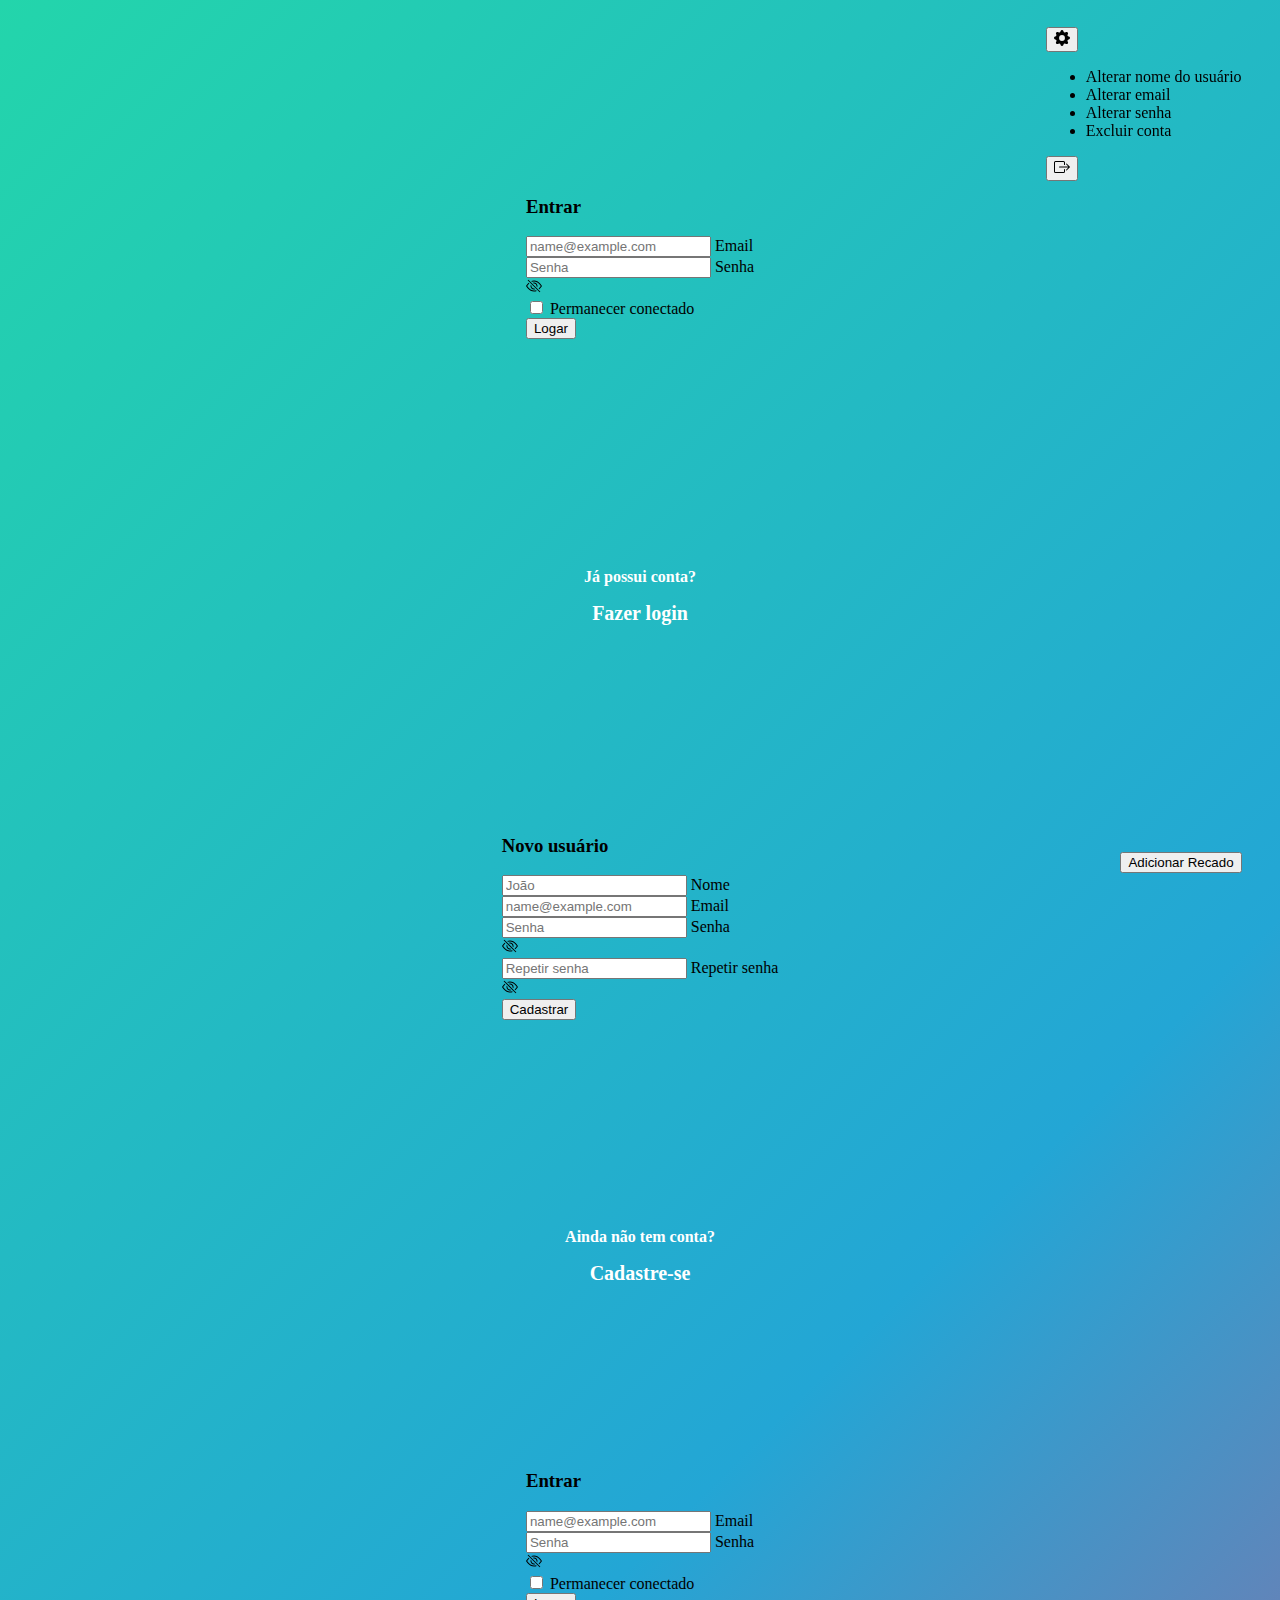
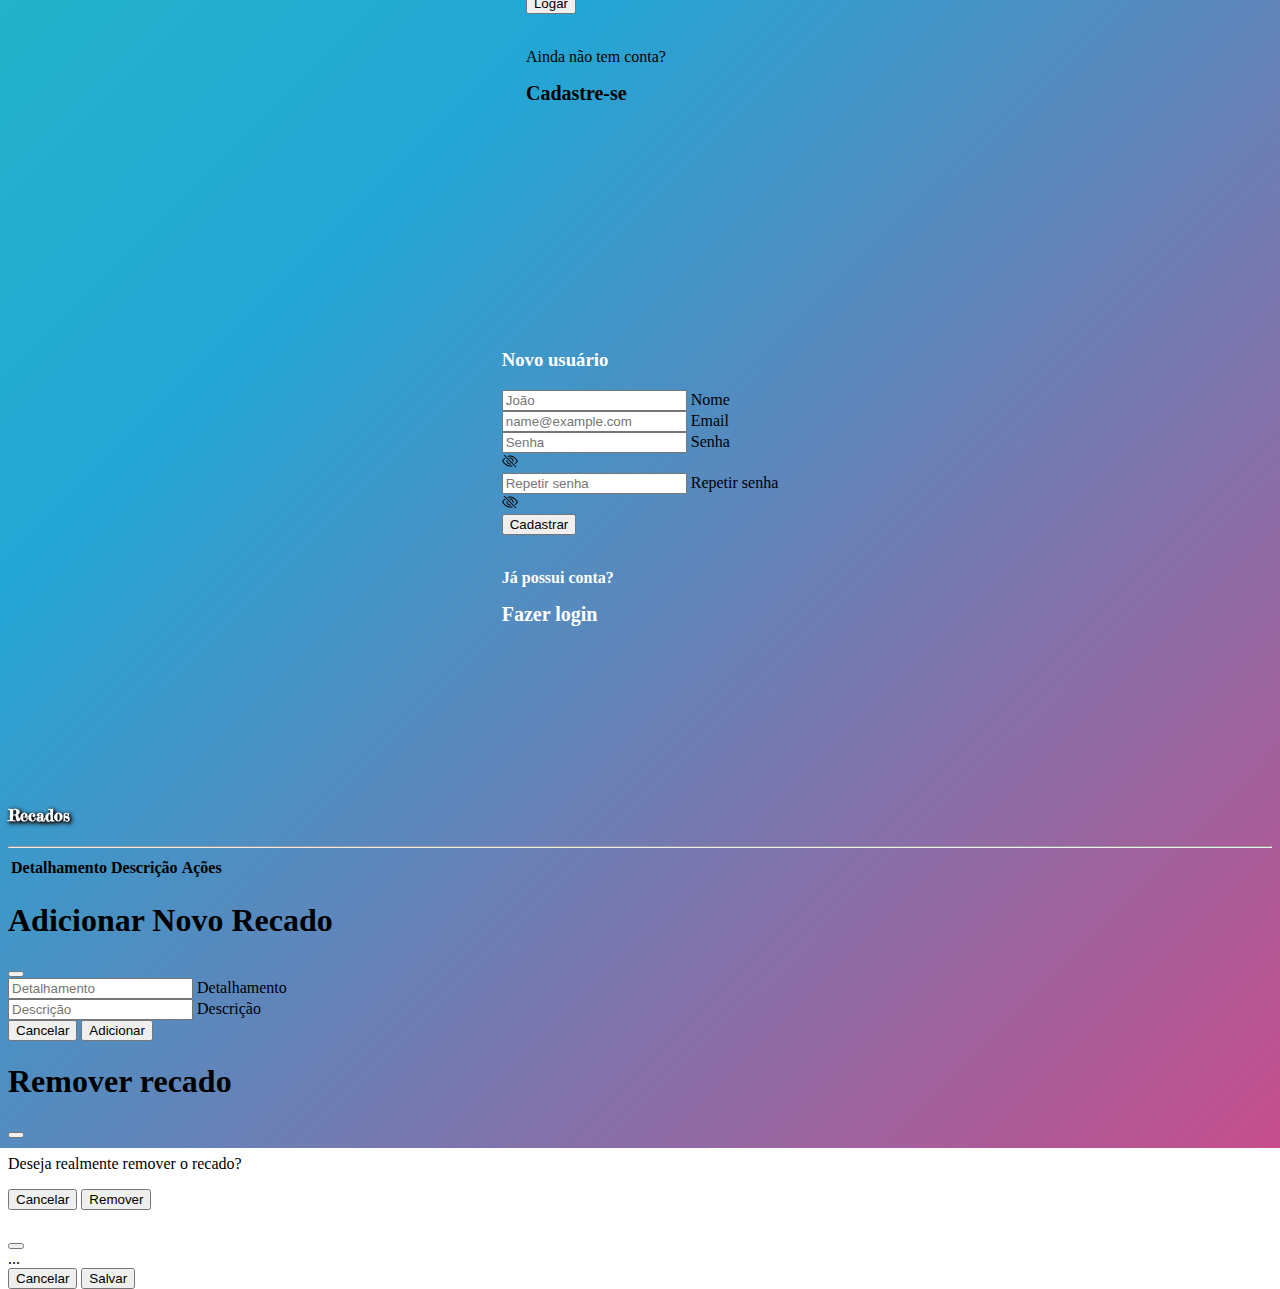
<file: index.html>
<!DOCTYPE html>
<html lang="en">
  <head>
    <meta charset="UTF-8" />
    <meta http-equiv="X-UA-Compatible" content="IE=edge" />
    <meta name="viewport" content="width=device-width, initial-scale=1.0" />
    <link
      href="https://cdn.jsdelivr.net/npm/bootstrap@5.2.2/dist/css/bootstrap.min.css"
      rel="stylesheet"
      integrity="sha384-Zenh87qX5JnK2Jl0vWa8Ck2rdkQ2Bzep5IDxbcnCeuOxjzrPF/et3URy9Bv1WTRi"
      crossorigin="anonymous"
    />
    <link rel="stylesheet" href="./assets/css/style.css" />
    <link rel="stylesheet" href="./assets/css/animations.css" />
    <title>Recados</title>
  </head>
  <body class="p-0 m-0 gradient body-bg-1 vh-100" id="body">
    <!-- Div alerts -->
    <div class="d-flex justify-content-center align-items-center">
      <div id="liveAlertPlaceholder" class="alert text-center"></div>
    </div>
    <!-- Tela index -->
    <div class="container vh-100 d-flex justify-content-center flex-column" id="index">
      <div class="row justify-content-center align-items-center d-none d-sm-flex">
        <!-- Tela de login Ativa -->
        <div class="active col-md-5 bg-info me-2 shadow" id="loginAtivo">
          <div>
            <h3 class="text-center">Entrar</h3>
            <div class="form-floating mb-3">
              <input type="email" class="form-control" id="emailIpt" placeholder="name@example.com" required />
              <label for="floatingInput">Email</label>
            </div>
            <div class="input-group mb-3">
              <div class="form-floating">
                <input type="password" class="form-control" id="passwordIpt-1" placeholder="Senha" required />
                <label for="floatingInputGroup1">Senha</label>
              </div>
              <span class="input-group-text" onclick="passwordIptChange(1)"><img id="eye-1" src="./assets/images/eye-slash.svg" alt="" /></span>
            </div>
            <div class="form-check form-switch mb-3">
              <input class="form-check-input" type="checkbox" role="switch" id="checkSession" name="checkSession" />
              <label class="form-check-label" for="checkSession">Permanecer conectado</label>
            </div>
            <div class="d-grid gap-2">
              <button class="btn btn-primary" type="button" id="loginBtn">Logar</button>
            </div>
          </div>
        </div>

        <!-- Tela de login inativa -->
        <div class="inactive col-md-5 me-2 bg-info d-none shadow" id="loginInativo">
          <p class="m-0 p-0 ask">Já possui conta?</p>
          <a class="m-0 p-0 link" onclick="loginScreen()">Fazer login</a>
        </div>

        <!-- Tela de Cadastro Ativa -->
        <div class="active col-md-5 bg-primary d-none shadow" id="newUserAtiva">
          <div>
            <h3 class="text-center">Novo usuário</h3>
            <div class="form-floating mb-3">
              <input type="text" class="form-control" id="nameIpt" placeholder="João" required />
              <label for="floatingInput">Nome</label>
            </div>
            <div class="form-floating mb-3">
              <input type="email" class="form-control" id="newEmailIpt" placeholder="name@example.com" required />
              <label for="floatingInput">Email</label>
            </div>
            <div class="input-group mb-3">
              <div class="form-floating">
                <input type="password" class="form-control" id="passwordIpt-2" placeholder="Senha" required />
                <label for="floatingInputGroup1">Senha</label>
              </div>
              <span class="input-group-text" onclick="passwordIptChange(2)"><img id="eye-2" src="./assets/images/eye-slash.svg" alt="" /></span>
            </div>
            <div class="input-group mb-3">
              <div class="form-floating">
                <input type="password" class="form-control" id="passwordIpt-3" placeholder="Repetir senha" required />
                <label for="floatingInputGroup1">Repetir senha</label>
              </div>
              <span class="input-group-text" onclick="passwordIptChange(3)"><img id="eye-3" src="./assets/images/eye-slash.svg" alt="" /></span>
            </div>
            <div class="d-grid gap-2" onmouseenter="btnRun()" onmouseleave="resetBtn()">
              <button class="btn btn-info" type="button" id="newUserBtn">Cadastrar</button>
            </div>
          </div>
        </div>

        <!-- Tela de cadastro inativa -->
        <div class="inactive col-md-5 bg-primary shadow" id="newUserInativa">
          <p class="m-0 p-0 ask">Ainda não tem conta?</p>
          <a class="m-0 p-0 link" onclick="newUserScreen()">Cadastre-se</a>
        </div>
      </div>

      <!-- Tela de login XS -->
      <div id="loginXs" class="loginXs">
        <div class="active col-12 bg-info me-1 shadow d-flex d-sm-none" id="loginAtivoXs">
          <div>
            <h3 class="text-center">Entrar</h3>
            <div class="form-floating mb-3">
              <input type="email" class="form-control" id="emailIptXs" placeholder="name@example.com" required />
              <label for="floatingInput">Email</label>
            </div>
            <div class="input-group mb-3">
              <div class="form-floating">
                <input type="password" class="form-control" id="passwordIpt-4" placeholder="Senha" required />
                <label for="floatingInputGroup1">Senha</label>
              </div>
              <span class="input-group-text" onclick="passwordIptChange(4)"><img id="eye-4" src="./assets/images/eye-slash.svg" alt="" /></span>
            </div>
            <div class="form-check form-switch mb-3">
              <input class="form-check-input" type="checkbox" role="switch" id="checkSessionXs" name="checkSessionXs" />
              <label class="form-check-label" for="checkSessionXs">Permanecer conectado</label>
            </div>
            <div class="d-grid gap-2">
              <button class="btn btn-primary" type="button" id="loginBtnXs">Logar</button>
            </div>
            <br />
            <div class="col-12">
              <p class="m-0 p-0">Ainda não tem conta?</p>
              <a class="m-0 p-0 linkSm" onclick="changeScreenXs()">Cadastre-se</a>
            </div>
          </div>
        </div>
      </div>

      <!-- Tela de cadastro XS -->
      <div class="active col-12 bg-primary shadow d-none d-sm-none" id="newUserXs">
        <div>
          <h3 class="text-center txt-white">Novo usuário</h3>
          <div class="form-floating mb-3">
            <input type="text" class="form-control" id="nameIptXs" placeholder="João" required />
            <label for="floatingInput">Nome</label>
          </div>
          <div class="form-floating mb-3">
            <input type="email" class="form-control" id="newEmailIptXs" placeholder="name@example.com" required />
            <label for="floatingInput">Email</label>
          </div>
          <div class="input-group mb-3">
            <div class="form-floating">
              <input type="password" class="form-control" id="passwordIpt-5" placeholder="Senha" required />
              <label for="floatingInputGroup1">Senha</label>
            </div>
            <span class="input-group-text" onclick="passwordIptChange(5)"><img id="eye-5" src="./assets/images/eye-slash.svg" alt="" /></span>
          </div>
          <div class="input-group mb-3">
            <div class="form-floating">
              <input type="password" class="form-control" id="passwordIpt-6" placeholder="Repetir senha" required />
              <label for="floatingInputGroup1">Repetir senha</label>
            </div>
            <span class="input-group-text" onclick="passwordIptChange(6)"><img id="eye-6" src="./assets/images/eye-slash.svg" alt="" /></span>
          </div>
          <div class="d-grid gap-2">
            <button class="btn btn-info" type="button" id="newUserBtnXs">Cadastrar</button>
          </div>
          <br />
          <div class="col-12 me-1">
            <p class="m-0 p-0 ask">Já possui conta?</p>
            <a class="m-0 p-0 link" onclick="changeScreenXs()">Fazer login</a>
          </div>
        </div>
      </div>
    </div>

    <!-- Tela de recados(home) -->
    <div class="container-fluid m-0 p-0 d-none" id="home">
      <br />
      <div class="row m-0 p-0">
        <div class="col-12 p-0 m-0 d-flex align-items-center">
          <h2 class="m-0 p-1 text-center font-home" id="welcomeMsg"></h2>
        </div>
      </div>
      <br />

      <div class="col-12 p-0 m-0">
        <h4 class="mb-3 p-1 font-home">Recados</h4>
      </div>
      <hr class="m-0" />
    </div>

    <div class="container mt-2 bg-light taskTable">
      <div class="table-responsive-md d-none" id="Taskstable">
        <table class="table">
          <thead>
            <tr>
              <th>Detalhamento</th>
              <th>Descrição</th>
              <th>Ações</th>
            </tr>
          </thead>
          <tbody id="table" class="font-tasks"></tbody>
        </table>
      </div>
    </div>

    <!-- Buttons top -->
    <div class="buttons-top d-flex justify-content-center align-items-between d-none" id="btnTop">
      <div class="dropdown me-1">
        <button class="btn btn-secondary dropdown-toggle" type="button" data-bs-toggle="dropdown" aria-expanded="false">
          <svg xmlns="http://www.w3.org/2000/svg" width="16" height="16" fill="currentColor" class="bi bi-gear-fill" viewBox="0 0 16 16">
            <path
              d="M9.405 1.05c-.413-1.4-2.397-1.4-2.81 0l-.1.34a1.464 1.464 0 0 1-2.105.872l-.31-.17c-1.283-.698-2.686.705-1.987 1.987l.169.311c.446.82.023 1.841-.872 2.105l-.34.1c-1.4.413-1.4 2.397 0 2.81l.34.1a1.464 1.464 0 0 1 .872 2.105l-.17.31c-.698 1.283.705 2.686 1.987 1.987l.311-.169a1.464 1.464 0 0 1 2.105.872l.1.34c.413 1.4 2.397 1.4 2.81 0l.1-.34a1.464 1.464 0 0 1 2.105-.872l.31.17c1.283.698 2.686-.705 1.987-1.987l-.169-.311a1.464 1.464 0 0 1 .872-2.105l.34-.1c1.4-.413 1.4-2.397 0-2.81l-.34-.1a1.464 1.464 0 0 1-.872-2.105l.17-.31c.698-1.283-.705-2.686-1.987-1.987l-.311.169a1.464 1.464 0 0 1-2.105-.872l-.1-.34zM8 10.93a2.929 2.929 0 1 1 0-5.86 2.929 2.929 0 0 1 0 5.858z"
            />
          </svg>
        </button>
        <ul class="dropdown-menu">
          <li><a class="dropdown-item topMenu" onclick="setName()">Alterar nome do usuário</a></li>
          <li><a class="dropdown-item topMenu" onclick="setEmail()">Alterar email</a></li>
          <li><a class="dropdown-item topMenu" onclick="setPassword()">Alterar senha</a></li>
          <li><a class="dropdown-item topMenu" onclick="confirmDeleteUser()">Excluir conta</a></li>
        </ul>
      </div>

      <button type="button" id="btnLogout" class="btn btn-secondary" onclick="logout()">
        <svg xmlns="http://www.w3.org/2000/svg" width="16" height="16" fill="currentColor" class="bi bi-box-arrow-right" viewBox="0 0 16 16">
          <path
            fill-rule="evenodd"
            d="M10 12.5a.5.5 0 0 1-.5.5h-8a.5.5 0 0 1-.5-.5v-9a.5.5 0 0 1 .5-.5h8a.5.5 0 0 1 .5.5v2a.5.5 0 0 0 1 0v-2A1.5 1.5 0 0 0 9.5 2h-8A1.5 1.5 0 0 0 0 3.5v9A1.5 1.5 0 0 0 1.5 14h8a1.5 1.5 0 0 0 1.5-1.5v-2a.5.5 0 0 0-1 0v2z"
          />
          <path
            fill-rule="evenodd"
            d="M15.854 8.354a.5.5 0 0 0 0-.708l-3-3a.5.5 0 0 0-.708.708L14.293 7.5H5.5a.5.5 0 0 0 0 1h8.793l-2.147 2.146a.5.5 0 0 0 .708.708l3-3z"
          />
        </svg>
      </button>
    </div>

    <!-- Button trigger modal -->
    <button type="button" id="btnAdd" class="btn btn-primary d-none" onclick="openModal()" data-bs-target="#modalAddTask">Adicionar Recado</button>

    <!-- Modal add task -->
    <div class="modal fade" id="modalAddTask" tabindex="-1" aria-labelledby="exampleModalLabel" aria-hidden="true">
      <div class="modal-dialog modal-dialog-centered">
        <div class="modal-content">
          <div class="modal-header">
            <h1 class="modal-title fs-5" id="exampleModalLabel">Adicionar Novo Recado</h1>
            <button type="button" class="btn-close" data-bs-dismiss="modal" aria-label="Close" onclick="resetInputs()"></button>
          </div>
          <div class="modal-body">
            <!-- Inserir Detalhamento -->
            <div class="form-floating mb-3">
              <input type="text" class="form-control" id="detailIpt" placeholder="Detalhamento" />
              <label for="floatingInput">Detalhamento</label>
            </div>
            <!-- Inserir Descrição -->
            <div class="form-floating mb-3">
              <input type="text" class="form-control" id="descriptionIpt" placeholder="Descrição" />
              <label for="floatingInput">Descrição</label>
            </div>
          </div>
          <div class="modal-footer">
            <button type="button" class="btn btn-danger" data-bs-dismiss="modal" onclick="resetInputs()">Cancelar</button>
            <button type="button" class="btn btn-success" onclick="addNewTask()">Adicionar</button>
          </div>
        </div>
      </div>
    </div>

    <!-- Modal remover -->
    <div
      class="modal fade"
      id="modalRemove"
      data-bs-backdrop="static"
      data-bs-keyboard="false"
      tabindex="-1"
      aria-labelledby="staticBackdropLabel"
      aria-hidden="true"
    >
      <div class="modal-dialog">
        <div class="modal-content">
          <div class="modal-header">
            <h1 class="modal-title fs-5" id="staticBackdropLabel">Remover recado</h1>
            <button type="button" class="btn-close" data-bs-dismiss="modal" aria-label="Close"></button>
          </div>
          <div class="modal-body">
            <p>Deseja realmente remover o recado?</p>
          </div>
          <div class="modal-footer">
            <button type="button" class="btn btn-secondary" data-bs-dismiss="modal">Cancelar</button>
            <button type="button" class="btn btn-danger" onclick="remove()">Remover</button>
          </div>
        </div>
      </div>
    </div>

    <!-- Modal alterar dados -->
    <div class="modal fade" id="changeDataModal" tabindex="-1" aria-labelledby="changeDataModalLabel" aria-hidden="true">
      <div class="modal-dialog">
        <div class="modal-content">
          <div class="modal-header">
            <h1 class="modal-title fs-5" id="changeDataModalLabel"></h1>
            <button type="button" class="btn-close" data-bs-dismiss="modal" aria-label="Close"></button>
          </div>
          <div class="modal-body" id="modalChangeBody">...</div>
          <div class="modal-footer">
            <button type="button" class="btn btn-secondary" data-bs-dismiss="modal">Cancelar</button>
            <button type="button" class="btn btn-primary" id="btnSaveChanges">Salvar</button>
          </div>
        </div>
      </div>
    </div>

    <script
      src="https://cdn.jsdelivr.net/npm/bootstrap@5.2.2/dist/js/bootstrap.bundle.min.js"
      integrity="sha384-OERcA2EqjJCMA+/3y+gxIOqMEjwtxJY7qPCqsdltbNJuaOe923+mo//f6V8Qbsw3"
      crossorigin="anonymous"
    ></script>
    <script src="./assets/js/index.js"></script>
  </body>
</html>
</file>
<file: assets/css/style.css>
@font-face {
  font-family: 'dancing-script';
  src: url(../fonts/DancingScript-VariableFont_wght.ttf);
}

@font-face {
  font-family: 'fredericka-the-great';
  src: url(../fonts/FrederickatheGreat-Regular.ttf);
}

.font-tasks {
  font-family: dancing-script;
}

.font-home {
  font-family: fredericka-the-great;
  color: white;
  filter: drop-shadow(1px 1px 2px rgb(0, 0, 0)) drop-shadow(1px 1px 1px rgb(39, 39, 39));
}

.body-bg-1 {
  background: linear-gradient(-45deg, #ee7752, #e73c7e, #23a6d5, #23d5ab) no-repeat;
  background-size: 300% 300%;
  height: 100vh;
}

.body-bg-2 {
  background-image: url(../images/background.jpg);
  background-size: cover;
  height: 100vh;
}

.alert {
  position: fixed;
  bottom: 10%;
  left: 15%;
  width: 70%;
}

.active {
  height: 500px;
  display: flex;
  justify-content: center;
  align-items: center;
  flex-direction: column;
  border-radius: 10px;
}

.inactive {
  height: 160px;
  display: flex;
  justify-content: center;
  align-items: center;
  flex-direction: column;
  border-radius: 10px;
}

.link {
  color: white;
  font-weight: 600;
  font-size: 20px;
  cursor: pointer;
}

.linkSm {
  color: rgb(0, 0, 0);
  font-weight: 600;
  font-size: 20px;
  cursor: pointer;
}

.txt-white {
  color: white;
}
.ask {
  color: white;
  font-weight: 600;
}

#btnAdd {
  position: fixed;
  bottom: 3%;
  right: 3%;
}

th {
  text-align: center;
}
td {
  vertical-align: middle;
}

.actionsTD {
  text-align: center;
}

.buttons-top {
  position: fixed;
  top: 3%;
  right: 3%;
}

.topMenu {
  cursor: pointer;
}

.editIpt {
  vertical-align: middle;
}

.taskTable {
  border-radius: 5px;
}

.red {
  color: rgb(33, 226, 178);
}

.runBtn {
  transform: translateY(-200%);
}
</file>
<file: assets/css/animations.css>
/* * animation scale-up-ver-center */

@-webkit-keyframes scale-up-ver-center {
  0% {
    -webkit-transform: scaleY(0.4);
    transform: scaleY(0.4);
  }
  100% {
    -webkit-transform: scaleY(1);
    transform: scaleY(1);
  }
}

@keyframes scale-up-ver-center {
  0% {
    -webkit-transform: scaleY(0.4);
    transform: scaleY(0.4);
  }
  100% {
    -webkit-transform: scaleY(1);
    transform: scaleY(1);
  }
}

.scale-up-ver-center {
  -webkit-animation: scale-up-ver-center 0.4s cubic-bezier(0.39, 0.575, 0.565, 1) both;
  animation: scale-up-ver-center 0.4s cubic-bezier(0.39, 0.575, 0.565, 1) both;
}

/* * animation scale-down-ver-center */

@-webkit-keyframes scale-down-ver-center {
  0% {
    -webkit-transform: scaleY(1);
    transform: scaleY(1);
  }
  100% {
    -webkit-transform: scaleY(0.3);
    transform: scaleY(0.3);
  }
}
@keyframes scale-down-ver-center {
  0% {
    -webkit-transform: scaleY(1);
    transform: scaleY(1);
  }
  100% {
    -webkit-transform: scaleY(0.3);
    transform: scaleY(0.3);
  }
}

.scale-down-ver-center {
  -webkit-animation: scale-down-ver-center 0.4s cubic-bezier(0.25, 0.46, 0.45, 0.94) both;
  animation: scale-down-ver-center 0.4s cubic-bezier(0.25, 0.46, 0.45, 0.94) both;
}

/* * animation flip-horizontal-bottom */

@-webkit-keyframes flip-horizontal-bottom {
  0% {
    -webkit-transform: rotateX(-180deg);
    transform: rotateX(-180deg);
  }
  100% {
    -webkit-transform: rotateX(0);
    transform: rotateX(0);
  }
}
@keyframes flip-horizontal-bottom {
  0% {
    -webkit-transform: rotateX(-180deg);
    transform: rotateX(-180deg);
  }
  100% {
    -webkit-transform: rotateX(0);
    transform: rotateX(0);
  }
}

.flip-horizontal-bottom {
  -webkit-animation: flip-horizontal-bottom 0.7s cubic-bezier(0.455, 0.03, 0.515, 0.955) both;
  animation: flip-horizontal-bottom 0.7s cubic-bezier(0.455, 0.03, 0.515, 0.955) both;
}

@keyframes gradient {
  0% {
    background-position: 0 50%;
  }
  50% {
    background-position: 100% 50%;
  }
  100% {
    background-position: 0 50%;
  }
}

.gradient {
  animation: gradient 10s ease infinite;
}

@-webkit-keyframes slide-top {
  0% {
    -webkit-transform: translateY(-100%);
    transform: translateY(-100%);
  }
  100% {
    -webkit-transform: translateY(0);
    transform: translateY(0);
  }
}
@keyframes slide-top {
  0% {
    -webkit-transform: translateY(-100%);
    transform: translateY(-100%);
  }
  100% {
    -webkit-transform: translateY(0);
    transform: translateY(0);
  }
}

.slide-top {
  -webkit-animation: slide-top 0.7s cubic-bezier(0.25, 0.46, 0.45, 0.94) both;
  animation: slide-top 0.7s cubic-bezier(0.25, 0.46, 0.45, 0.94) both;
}
</file>
